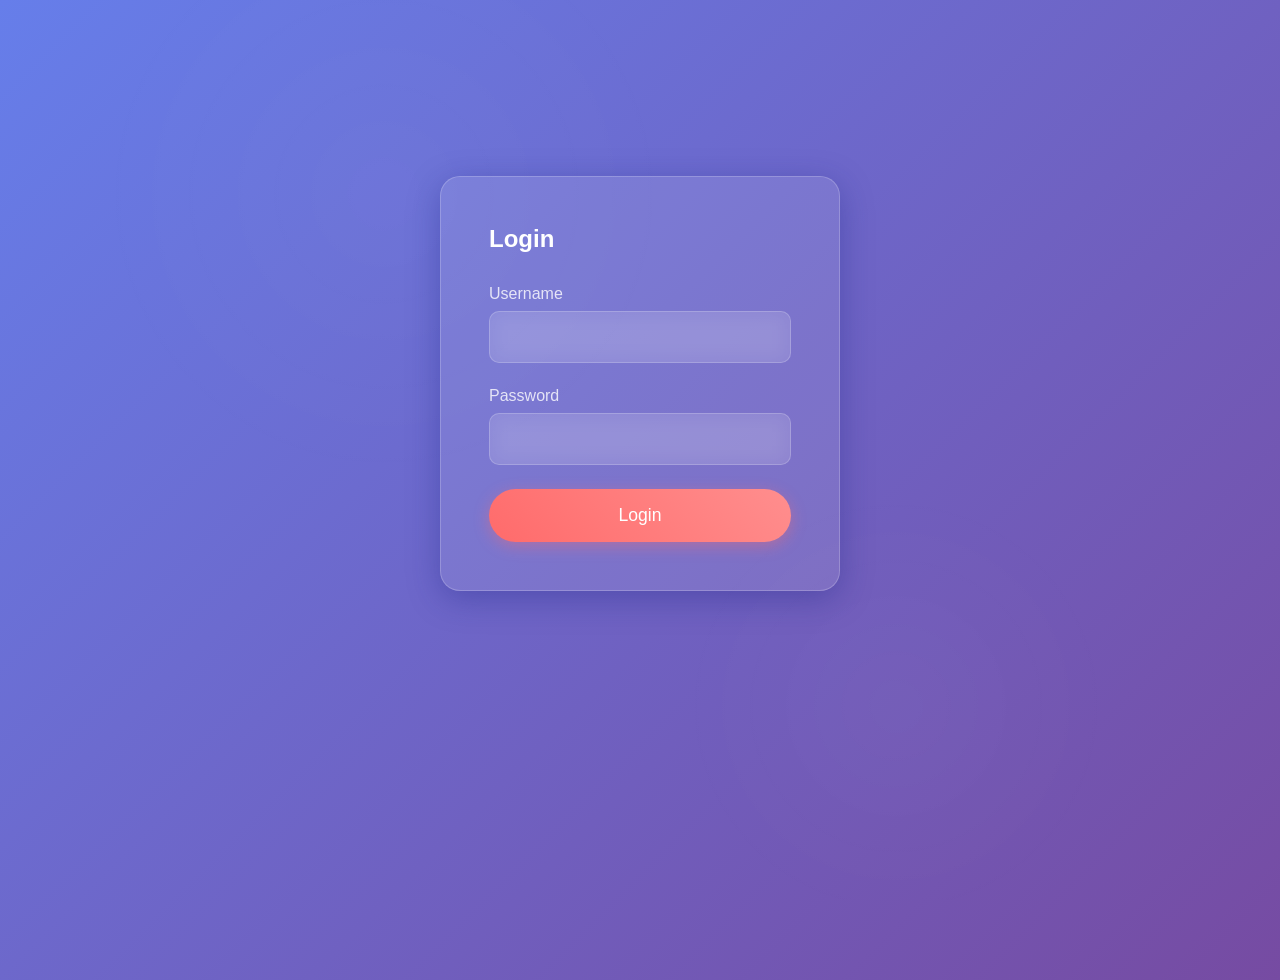
<file: index.html>
<!DOCTYPE html>
<html lang="en">
<head>
  <meta charset="UTF-8">
  <meta name="viewport" content="width=device-width, initial-scale=1.0">
  <title>Cafe Management - Menu Dashboard</title>
  <link rel="stylesheet" href="style.css">
</head>
<body>
  <!-- Navbar -->
  <nav class="navbar">
    <div class="logo">☕ BrewTheory</div>
    <ul class="nav-links">
      <li><a href="#menuGrid" data-page="index">Menu</a></li>
      <li><a href="orders.html" style="color:inherit;text-decoration:none;">Orders</a></li>
</xai:function_call >  
<xai:function_call name="execute_command">
<parameter name="command">
    </ul>
    <div>
      <span class="cart-icon" onclick="toggleCart()">🛒 <span class="cart-count">0</span></span>
      <button class="dark-toggle" title="Toggle Dark Mode">🌙</button>
      <button class="logout-btn hidden">Logout</button>
    </div>
  </nav>

  <!-- Overlay -->
  <div class="overlay" onclick="closeModals()"></div>

  <!-- Cart Modal -->
  <div class="cart-modal">
    <h3>Shopping Cart</h3>
    <div id="cartItems"></div>
    <button class="btn" onclick="window.location.href='order.html'" style="width:100%; margin-top:1rem;">Proceed to Checkout</button>
    <button onclick="closeModals()" style="width:100%; background:var(--glass-bg); color:var(--text-primary);">Continue Shopping</button>
  </div>

  <main>
    <!-- Hero -->
    <section class="hero">
      <h1>Crafted Brews, Timeless Taste</h1>
      <p>From bold Americanos to delicate Pastries, every creation is thoughfully crafted for taste, comfort, and consistency.</p>
      <a href="#menuGrid" class="btn pulse">Explore Menu</a>
    </section>

    <!-- Search -->
    <div class="search-container">
      <input type="text" id="searchInput" placeholder="Search for coffee, tea...">
    </div>

    <!-- Filters -->
    <div class="menu-filters">
      <button class="filter-btn active" data-category="all">All</button>
      <button class="filter-btn" data-category="coffee">Coffee</button>
      <button class="filter-btn" data-category="tea">Tea</button>
      <button class="filter-btn" data-category="food">Food</button>
    </div>

    <!-- Menu Grid -->
    <div class="menu-grid" id="menuGrid"></div>
  </main>

  <script src="script.js"></script>
</body>
</html>
</file>
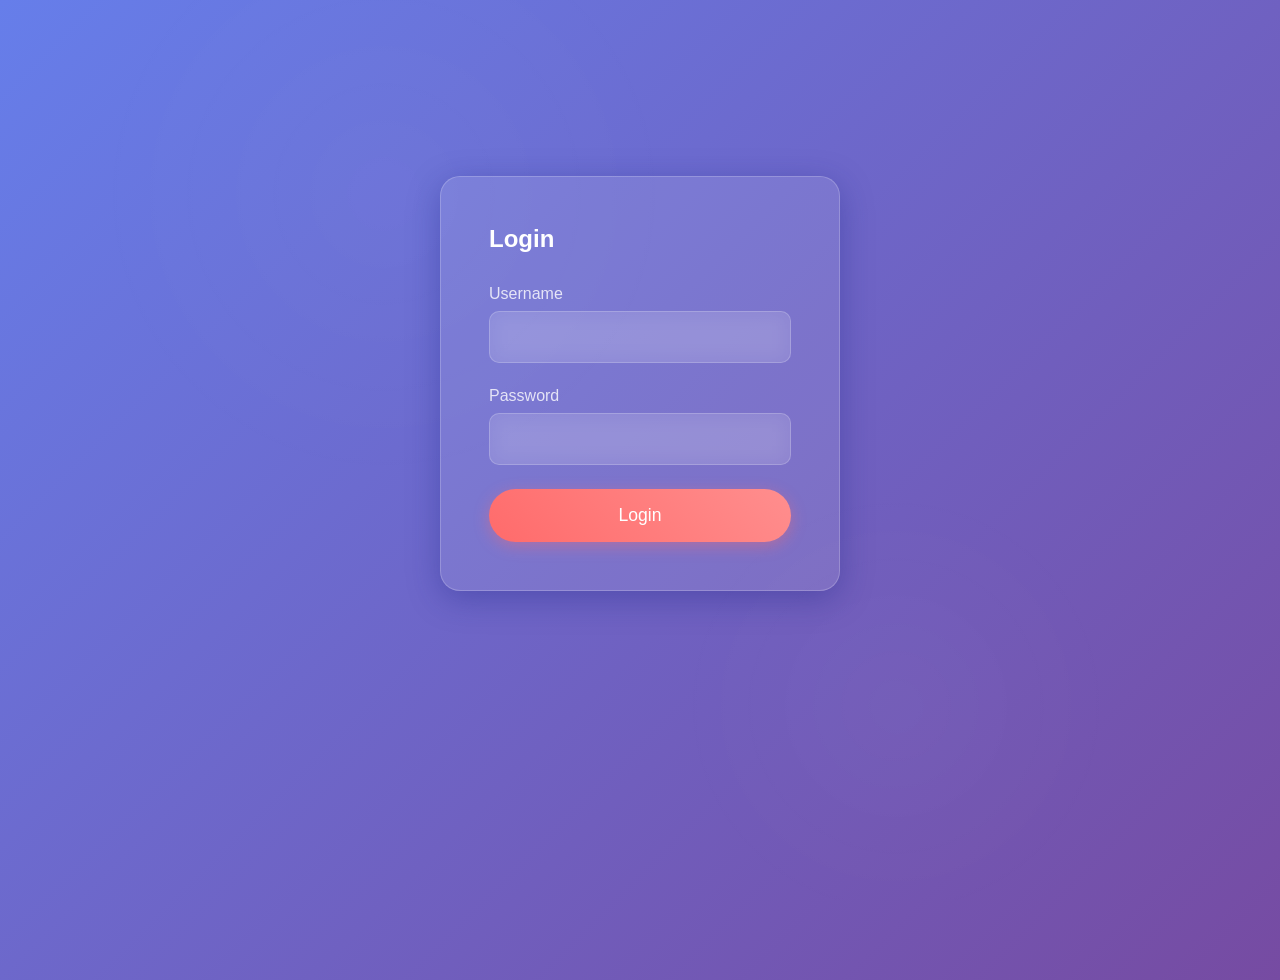
<file: login.html>
<!DOCTYPE html>
<html lang="en">
<head>
  <meta charset="UTF-8">
  <meta name="viewport" content="width=device-width, initial-scale=1.0">
  <title>Cafe Management - Login</title>
  <link rel="stylesheet" href="style.css">
</head>
<body>
  <main class="fade-in">
    <div class="form-container slide-in-left">
      <form id="authForm">
      <h2>Login</h2>
        <p style="text-align:center; color:var(--text-secondary); margin-bottom:2rem; font-size:0.9rem;"></p>
        <div class="form-group">
          <label for="username">Username</label>
          <input type="text" id="username" required>
        </div>
        <div class="form-group">
          <label for="password">Password</label>
          <input type="password" id="password" required>
        </div>
        <button type="submit" class="btn" style="width:100%;">Login</button>
      </form>
    </div>
  </main>

  <script src="script.js"></script>
</body>
</html>
</file>
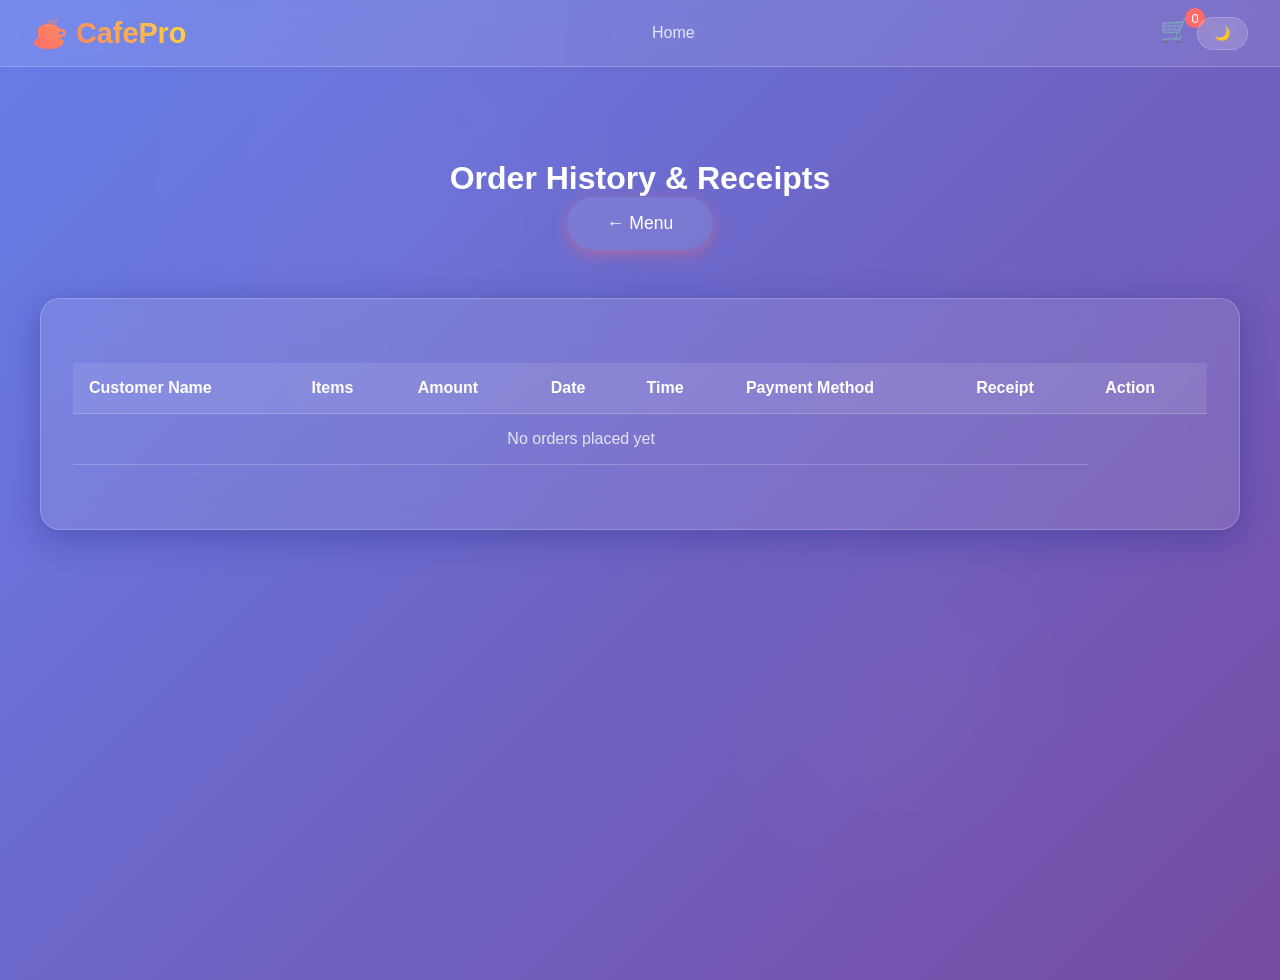
<file: orders.html>
<!DOCTYPE html>
<html lang="en">
<head>
  <meta charset="UTF-8">
  <meta name="viewport" content="width=device-width, initial-scale=1.0">
  <title>Cafe Management - Orders & Receipts</title>
  <link rel="stylesheet" href="style.css">
</head>
<body>
  <nav class="navbar">
    <div class="logo">☕ CafePro</div>
    <ul class="nav-links">
      <li><a href="index.html" data-page="index.html">Home</a></li>
    </ul>
    <div>
      <span class="cart-icon">🛒 <span class="cart-count">0</span></span>
      <button class="dark-toggle">🌙</button>
      <button class="logout-btn hidden">Logout</button>
    </div>
  </nav>

  <main>
    <div style="text-align:center; margin:3rem 0;">
      <h1>Order History & Receipts</h1>
      <a href="index.html" class="btn" style="background:var(--glass-bg);">← Menu</a>
    </div>

    <div class="order-summary" style="max-width:1200px; margin:0 auto;">
      <table class="table" id="ordersTable">
        <thead>
          <tr>
            <th>Customer Name</th>
            <th>Items</th>
            <th>Amount</th>
            <th>Date</th>
            <th>Time</th>
            <th>Payment Method</th>
            <th>Receipt</th>
            <th>Action</th>

          </tr>
        </thead>
        <tbody id="ordersBody">
          <tr><td colspan="7" style="text-align:center; color:var(--text-secondary);">Loading...</td></tr>
        </tbody>
      </table>
    </div>
  </main>

  <script>
    // Orders page only - standalone
    window.addEventListener('DOMContentLoaded', function() {
      const tbody = document.querySelector('#ordersBody');
      const orders = JSON.parse(localStorage.getItem('orders')) || [];
      
      if (orders.length === 0) {
        tbody.innerHTML = '<tr><td colspan="7" style="text-align:center; color:var(--text-secondary);">No orders placed yet</td></tr>';
        return;
      }
      
      tbody.innerHTML = orders.map((order, index) => {
        const itemsText = order.items.map(item => item.name + ' x' + item.qty).join(', ');
        return `
          <tr>
            <td>${order.customerName}</td>
            <td>${itemsText}</td>
            <td>₹${order.totalAmount}</td>
            <td>${order.date}</td>
            <td>${order.time}</td>
            <td>${order.paymentMethod}</td>
            <td><button class="btn" onclick="generateReceipt(${index})" style="padding:0.5rem 1rem; font-size:0.9rem;">Receipt</button></td>
            <td><button onclick="deleteOrder(${index})" style="background:var(--error); color:white; border:none; padding:0.5rem 1rem; border-radius:5px; cursor:pointer; font-size:0.9rem;">Delete</button></td>
          </tr>`;

      }).join('');
    });

    function generateReceipt(index) {
      const orders = JSON.parse(localStorage.getItem('orders')) || [];
      const order = orders[index];
      if (!order) return alert('Receipt error');
      
      let receipt = '=== Cafe Receipt ===\n\nCustomer Name: ' + order.customerName + '\n\nItems bought:\n';
      order.items.forEach(item => {
        receipt += '- ' + item.name + ' x' + item.qty + ': ₹' + (item.price * item.qty).toFixed(2) + '\n';
      });
      receipt += '\nTotal Amount: ₹' + order.totalAmount + '\nDate: ' + order.date + '\nTime: ' + order.time + '\nPayment Method: ' + order.paymentMethod + '\n\nThank you! Visit Again ☕\n===============\n';
      
      const blob = new Blob([receipt], { type: 'text/plain' });
      const url = URL.createObjectURL(blob);
      const a = document.createElement('a');
      a.href = url;
      a.download = 'receipt_' + order.customerName + '_' + order.date + '.txt';
      a.click();
      URL.revokeObjectURL(url);
    alert('Receipt downloaded!');
  }

  function deleteOrder(index) {
    const orders = JSON.parse(localStorage.getItem('orders')) || [];
    orders.splice(index, 1);
    localStorage.setItem('orders', JSON.stringify(orders));
    
    // Reload table
    const tbody = document.querySelector('#ordersBody');
    if (orders.length === 0) {
      tbody.innerHTML = '<tr><td colspan="8" style="text-align:center; color:var(--text-secondary);">No orders placed yet</td></tr>';
    } else {
      tbody.innerHTML = orders.map((order, newIndex) => {
        const itemsText = order.items.map(item => item.name + ' x' + item.qty).join(', ');
        return `
          <tr>
            <td>${order.customerName}</td>
            <td>${itemsText}</td>
            <td>₹${order.totalAmount}</td>
            <td>${order.date}</td>
            <td>${order.time}</td>
            <td>${order.paymentMethod}</td>
            <td><button class="btn" onclick="generateReceipt(${newIndex})" style="padding:0.5rem 1rem; font-size:0.9rem;">Receipt</button></td>
            <td><button onclick="deleteOrder(${newIndex})" style="background:var(--error); color:white; border:none; padding:0.5rem 1rem; border-radius:5px; cursor:pointer; font-size:0.9rem;">Delete</button></td>
          </tr>`;
      }).join('');
    }
    alert('Order deleted!');
  }
  </script>

</body>
</html>
</file>
<file: style.css>
/* Modern Cafe Management System - style.css */
:root {
  /* Light Mode */
  --bg-primary: linear-gradient(135deg, #667eea 0%, #764ba2 100%);
  --bg-secondary: rgba(255, 255, 255, 0.25);
  --glass-bg: rgba(255, 255, 255, 0.1);
  --glass-border: rgba(255, 255, 255, 0.2);
  --text-primary: #fff;
  --text-secondary: rgba(255, 255, 255, 0.8);
  --card-bg: rgba(255, 255, 255, 0.15);
  --shadow: 0 8px 32px rgba(31, 38, 135, 0.37);
  --accent: #ff6b6b;
  --success: #51cf66;
  --error: #ff4766;
}

[data-theme='dark'] {
  --bg-primary: linear-gradient(135deg, #2c3e50 0%, #3498db 100%);
  --bg-secondary: rgba(0, 0, 0, 0.5);
  --glass-bg: rgba(0, 0, 0, 0.3);
  --glass-border: rgba(255, 255, 255, 0.1);
  --text-primary: #ecf0f1;
  --text-secondary: rgba(236, 240, 241, 0.8);
  --card-bg: rgba(0, 0, 0, 0.4);
  --shadow: 0 8px 32px rgba(0, 0, 0, 0.5);
}

* {
  margin: 0;
  padding: 0;
  box-sizing: border-box;
}

body {
  font-family: 'Segoe UI', Tahoma, Geneva, Verdana, sans-serif;
  background: var(--bg-primary);
  color: var(--text-primary);
  min-height: 100vh;
  overflow-x: hidden;
  position: relative;
}

body::before {
  content: '';
  position: fixed;
  top: 0;
  left: 0;
  width: 100%;
  height: 100%;
  background: url('data:image/svg+xml,<svg xmlns=\"http://www.w3.org/2000/svg\" viewBox=\"0 0 1000 1000\"><defs><radialGradient id=\"a\" cx=\"50%\" cy=\"50%\"><stop offset=\"0%\" stop-color=\"%23ffffff\" stop-opacity=\"0.1\"/><stop offset=\"100%\" stop-color=\"%23ffffff\" stop-opacity=\"0\"/></radialGradient></defs><circle cx=\"300\" cy=\"300\" r=\"200\" fill=\"url(%23a)\"><animate attributeName=\"r\" values=\"200;250;200\" dur=\"3s\" repeatCount=\"indefinite\"/></circle><circle cx=\"700\" cy=\"700\" r=\"150\" fill=\"url(%23a)\"><animate attributeName=\"r\" values=\"150;200;150\" dur=\"4s\" repeatCount=\"indefinite\"/></circle></svg>') no-repeat center/cover;
  z-index: -1;
  opacity: 0.3;
  animation: float 20s ease-in-out infinite;
}

/* Animations */
@keyframes fadeIn {
  from { opacity: 0; transform: translateY(30px); }
  to { opacity: 1; transform: translateY(0); }
}

@keyframes slideInLeft {
  from { opacity: 0; transform: translateX(-50px); }
  to { opacity: 1; transform: translateX(0); }
}

@keyframes pulse {
  0%, 100% { transform: scale(1); }
  50% { transform: scale(1.05); }
}

.fade-in { animation: fadeIn 0.8s ease-out forwards; }
.slide-in-left { animation: slideInLeft 0.6s ease-out forwards; }
.pulse { animation: pulse 2s infinite; }

/* Navbar */
.navbar {
  position: fixed;
  top: 0;
  left: 0;
  right: 0;
  background: var(--glass-bg);
  backdrop-filter: blur(10px);
  border-bottom: 1px solid var(--glass-border);
  padding: 1rem 2rem;
  z-index: 1000;
  display: flex;
  justify-content: space-between;
  align-items: center;
  transition: all 0.3s ease;
}

.logo {
  font-size: 1.8rem;
  font-weight: bold;
  background: linear-gradient(45deg, #ff6b6b, #ffd93d);
  -webkit-background-clip: text;
  -webkit-text-fill-color: transparent;
}

.nav-links {
  display: flex;
  list-style: none;
  gap: 2rem;
}

.nav-links a {
  color: var(--text-secondary);
  text-decoration: none;
  font-weight: 500;
  transition: all 0.3s ease;
  position: relative;
}

.nav-links a:hover {
  color: var(--text-primary);
  transform: translateY(-2px);
}

.nav-links a::after {
  content: '';
  position: absolute;
  bottom: -5px;
  left: 0;
  width: 0;
  height: 2px;
  background: var(--accent);
  transition: width 0.3s ease;
}

.nav-links a:hover::after { width: 100%; }

.cart-icon {
  position: relative;
  font-size: 1.5rem;
  cursor: pointer;
  transition: transform 0.3s ease;
}

.cart-icon:hover { transform: scale(1.2); }

.cart-count {
  position: absolute;
  top: -8px;
  right: -8px;
  background: var(--accent);
  color: white;
  border-radius: 50%;
  width: 20px;
  height: 20px;
  font-size: 0.8rem;
  display: flex;
  align-items: center;
  justify-content: center;
}

.dark-toggle, .logout-btn, .hidden {
  background: var(--glass-bg);
  border: 1px solid var(--glass-border);
  color: var(--text-primary);
  padding: 0.5rem 1rem;
  border-radius: 25px;
  cursor: pointer;
  transition: all 0.3s ease;
  backdrop-filter: blur(10px);
}

.dark-toggle:hover, .logout-btn:hover {
  background: var(--glass-border);
  transform: translateY(-2px);
}

.hidden {
  display: none !important;
}

.selected {
  background: var(--accent) !important;
  color: white !important;
}

.hidden { display: none !important; }

.payment-option {
  transition: all 0.3s ease;
}

.payment-option.selected {
  background: linear-gradient(45deg, var(--accent), #ff8e8e) !important;
  border-color: var(--accent);
  color: white;
}

/* Main Content */
main { margin-top: 80px; padding: 2rem; max-width: 1400px; margin-inline: auto; }

.hero {
  text-align: center;
  padding: 4rem 2rem;
  background: var(--glass-bg);
  border-radius: 20px;
  backdrop-filter: blur(20px);
  border: 1px solid var(--glass-border);
  margin-bottom: 3rem;
  box-shadow: var(--shadow);
}

.hero h1 {
  font-size: 3.3rem;
  margin-bottom: 1rem;
  background: linear-gradient(45deg, var(--text-primary), var(--accent));
  -webkit-background-clip: text;
  -webkit-text-fill-color: transparent;
}

.hero p { font-size: 1.2rem; margin-bottom: 2rem; color: var(--text-secondary); }

.btn {
  background: linear-gradient(45deg, var(--accent), #ff8e8e);
  color: white;
  padding: 1rem 2.5rem;
  border: none;
  border-radius: 50px;
  font-size: 1.1rem;
  cursor: pointer;
  transition: all 0.3s ease;
  text-decoration: none;
  display: inline-block;
  box-shadow: 0 4px 15px rgba(255, 107, 107, 0.4);
}

.btn:hover {
  transform: translateY(-3px) scale(1.05);
  box-shadow: 0 8px 25px rgba(255, 107, 107, 0.6);
}

/* Forms */
.form-container {
  max-width: 400px;
  margin: 4rem auto;
  background: var(--glass-bg);
  padding: 3rem;
  border-radius: 20px;
  backdrop-filter: blur(20px);
  border: 1px solid var(--glass-border);
  box-shadow: var(--shadow);
}

.form-toggle { text-align: center; margin-bottom: 2rem; }

.toggle-btn {
  background: none;
  border: none;
  color: var(--text-secondary);
  cursor: pointer;
  font-size: 1rem;
  margin: 0 1rem;
  padding: 0.5rem 1rem;
  border-radius: 20px;
  transition: all 0.3s ease;
}

.toggle-btn.active {
  background: var(--accent);
  color: white;
}

.form-group {
  margin-bottom: 1.5rem;
}

.form-group label { display: block; margin-bottom: 0.5rem; color: var(--text-secondary); }

.form-group input {
  width: 100%;
  padding: 1rem;
  border: 1px solid var(--glass-border);
  border-radius: 10px;
  background: var(--glass-bg);
  color: var(--text-primary);
  font-size: 1rem;
  transition: all 0.3s ease;
  backdrop-filter: blur(10px);
}

.form-group input:focus {
  outline: none;
  border-color: var(--accent);
  box-shadow: 0 0 0 3px rgba(255, 107, 107, 0.3);
}

/* Menu Grid */
.menu-filters {
  display: flex;
  gap: 1rem;
  flex-wrap: wrap;
  margin-bottom: 2rem;
  justify-content: center;
}

.filter-btn {
  padding: 0.7rem 1.5rem;
  border: 1px solid var(--glass-border);
  background: var(--glass-bg);
  color: var(--text-secondary);
  border-radius: 25px;
  cursor: pointer;
  transition: all 0.3s ease;
  backdrop-filter: blur(10px);
}

.filter-btn.active, .filter-btn:hover {
  background: var(--accent);
  color: white;
  border-color: var(--accent);
}

.menu-grid {
  display: grid;
  grid-template-columns: repeat(auto-fit, minmax(300px, 1fr));
  gap: 2rem;
  margin-bottom: 2rem;
}

.menu-card {
  background: var(--card-bg);
  border-radius: 20px;
  overflow: hidden;
  border: 1px solid var(--glass-border);
  backdrop-filter: blur(10px);
  transition: all 0.4s ease;
  box-shadow: var(--shadow);
}

.menu-card:hover {
  transform: translateY(-10px) scale(1.02);
  box-shadow: 0 20px 40px rgba(0,0,0,0.3);
}

.menu-card img {
  width: 100%;
  height: 200px;
  object-fit: cover;
  transition: transform 0.4s ease;
}

.menu-card:hover img { transform: scale(1.1); }

.card-body {
  padding: 1.5rem;
}

.card-title { font-size: 1.4rem; margin-bottom: 0.5rem; }

.card-price { font-size: 1.3rem; font-weight: bold; color: var(--accent); margin-bottom: 1rem; }

.add-to-cart {
  width: 100%;
  padding: 0.8rem;
  border: none;
  background: linear-gradient(45deg, var(--success), #7ed957);
  color: white;
  border-radius: 10px;
  font-size: 1rem;
  cursor: pointer;
  transition: all 0.3s ease;
}

.add-to-cart:hover {
  transform: scale(1.05);
  box-shadow: 0 5px 15px rgba(81, 207, 102, 0.4);
}

/* Search */
.search-container {
  max-width: 500px;
  margin: 0 auto 2rem;
}

#searchInput {
  width: 100%;
  padding: 1rem 1.5rem;
  border: 1px solid var(--glass-border);
  border-radius: 50px;
  background: var(--glass-bg);
  color: var(--text-primary);
  font-size: 1rem;
  backdrop-filter: blur(10px);
}

/* Cart Modal/Sidebar */
.cart-modal {
  position: fixed;
  top: 0;
  right: -100%;
  width: 400px;
  height: 100vh;
  background: var(--glass-bg);
  backdrop-filter: blur(20px);
  border-left: 1px solid var(--glass-border);
  padding: 2rem;
  z-index: 2000;
  transition: right 0.4s ease;
  overflow-y: auto;
}

.cart-modal.open { right: 0; }

.cart-item {
  display: flex;
  gap: 1rem;
  padding: 1rem 0;
  border-bottom: 1px solid var(--glass-border);
}

.cart-item img { width: 60px; height: 60px; object-fit: cover; border-radius: 10px; }

.qty-controls button {
  background: var(--glass-bg);
  border: 1px solid var(--glass-border);
  width: 30px;
  height: 30px;
  border-radius: 50%;
  cursor: pointer;
  display: flex;
  align-items: center;
  justify-content: center;
}

.cart-total {
  font-size: 1.5rem;
  font-weight: bold;
  text-align: center;
  margin: 2rem 0;
  padding: 1rem;
  background: var(--glass-bg);
  border-radius: 10px;
}

.overlay {
  position: fixed;
  top: 0;
  left: 0;
  width: 100%;
  height: 100%;
  background: rgba(0,0,0,0.5);
  z-index: 1500;
  opacity: 0;
  visibility: hidden;
  transition: all 0.3s ease;
}

.overlay.open {
  opacity: 1;
  visibility: visible;
}

/* Order/Payment Pages */
.order-summary, .payment-options {
  background: var(--glass-bg);
  padding: 2rem;
  border-radius: 20px;
  backdrop-filter: blur(20px);
  border: 1px solid var(--glass-border);
  box-shadow: var(--shadow);
  max-width: 800px;
  margin: 2rem auto;
}

.table {
  width: 100%;
  border-collapse: collapse;
  margin: 2rem 0;
}

.table th, .table td {
  padding: 1rem;
  text-align: left;
  border-bottom: 1px solid var(--glass-border);
}

.table th { background: var(--glass-bg); }

/* Toast */
.toast {
  position: fixed;
  bottom: 2rem;
  right: 2rem;
  padding: 1rem 2rem;
  border-radius: 10px;
  color: white;
  transform: translateX(400px);
  transition: transform 0.3s ease;
  z-index: 3000;
  box-shadow: var(--shadow);
}

.toast.show { transform: translateX(0); }

.toast.success { background: var(--success); }
.toast.error { background: var(--error); }

/* Loader */
.loader {
  border: 4px solid var(--glass-bg);
  border-top: 4px solid var(--accent);
  border-radius: 50%;
  width: 40px;
  height: 40px;
  animation: spin 1s linear infinite;
  margin: 2rem auto;
}

@keyframes spin { 0% { transform: rotate(0deg); } 100% { transform: rotate(360deg); } }

@media (max-width: 768px) {
  .navbar { padding: 1rem; flex-wrap: wrap; }
  .nav-links { gap: 1rem; font-size: 0.9rem; }
  .menu-grid { grid-template-columns: 1fr; }
  .cart-modal { width: 100%; }
  .hero h1 { font-size: 2.5rem; }
}

@keyframes float { 0%, 100% { transform: translateY(0px); } 50% { transform: translateY(-20px); } }
</file>
